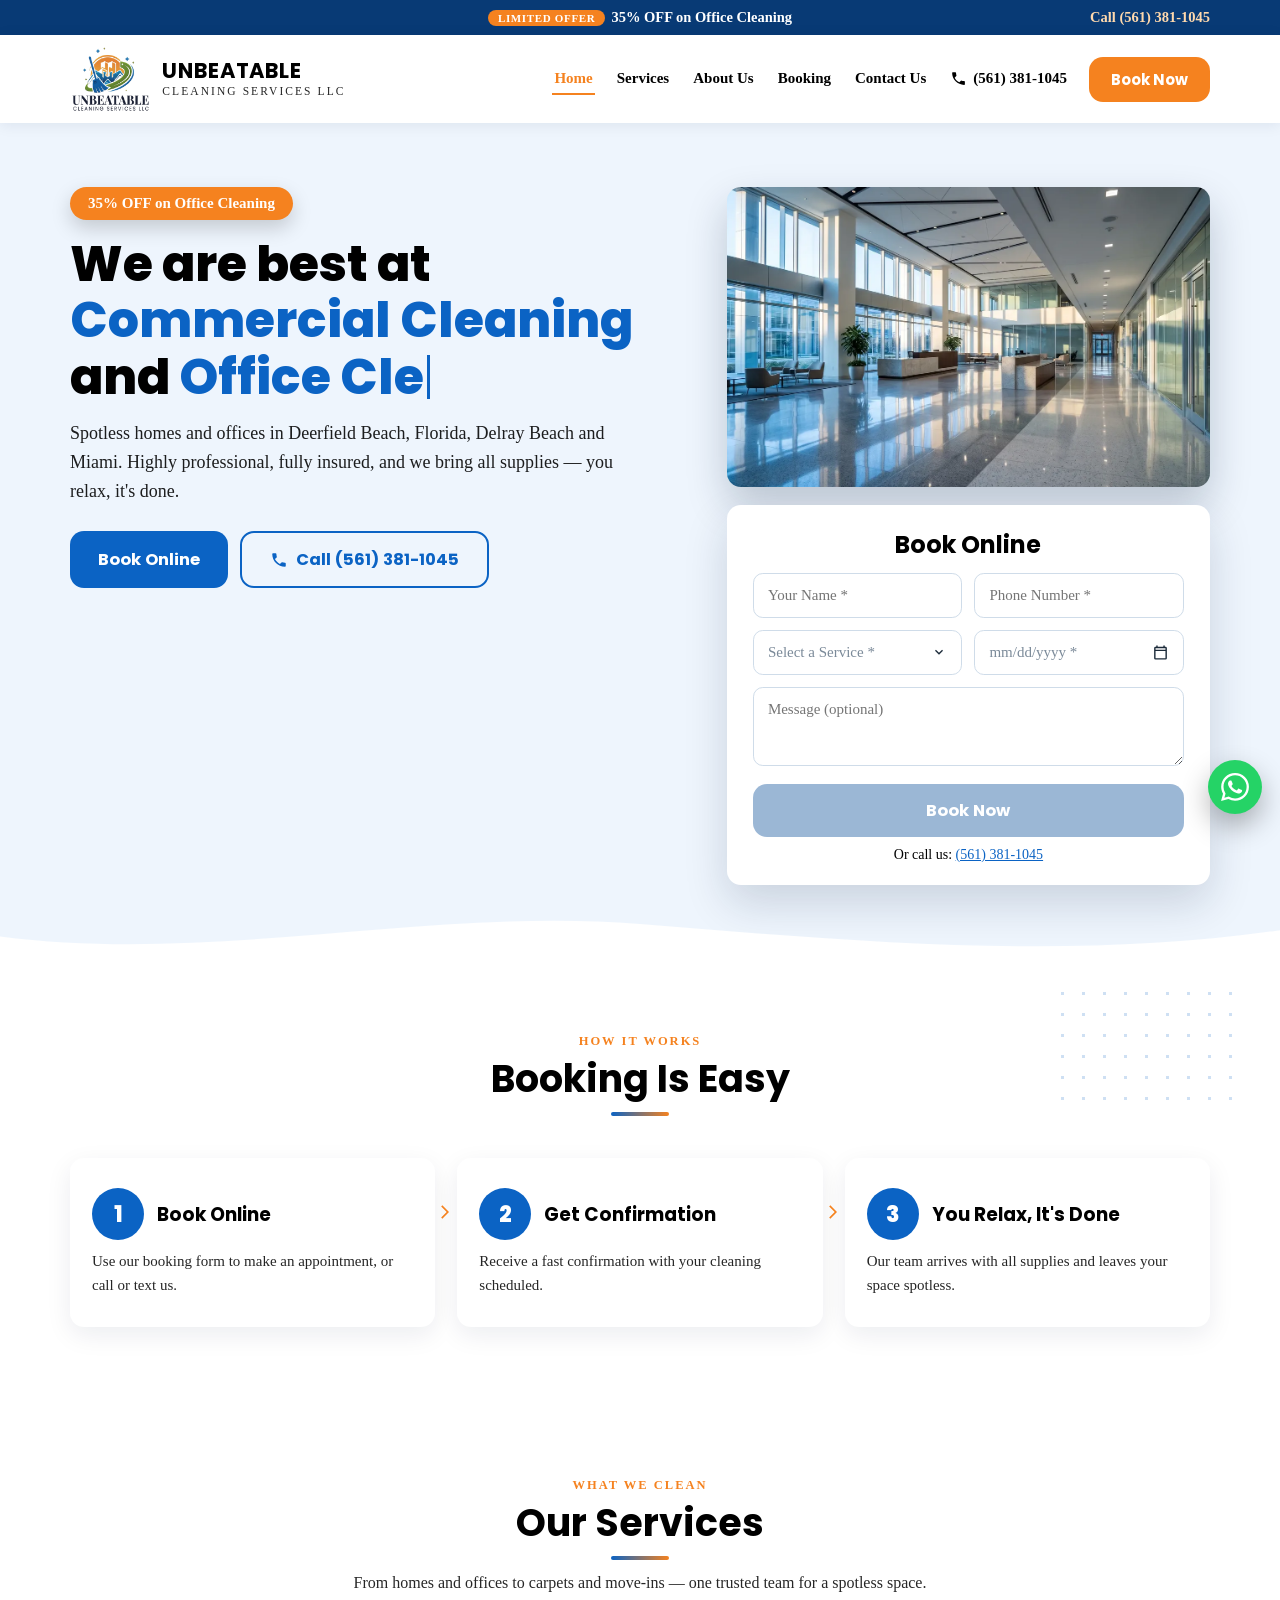
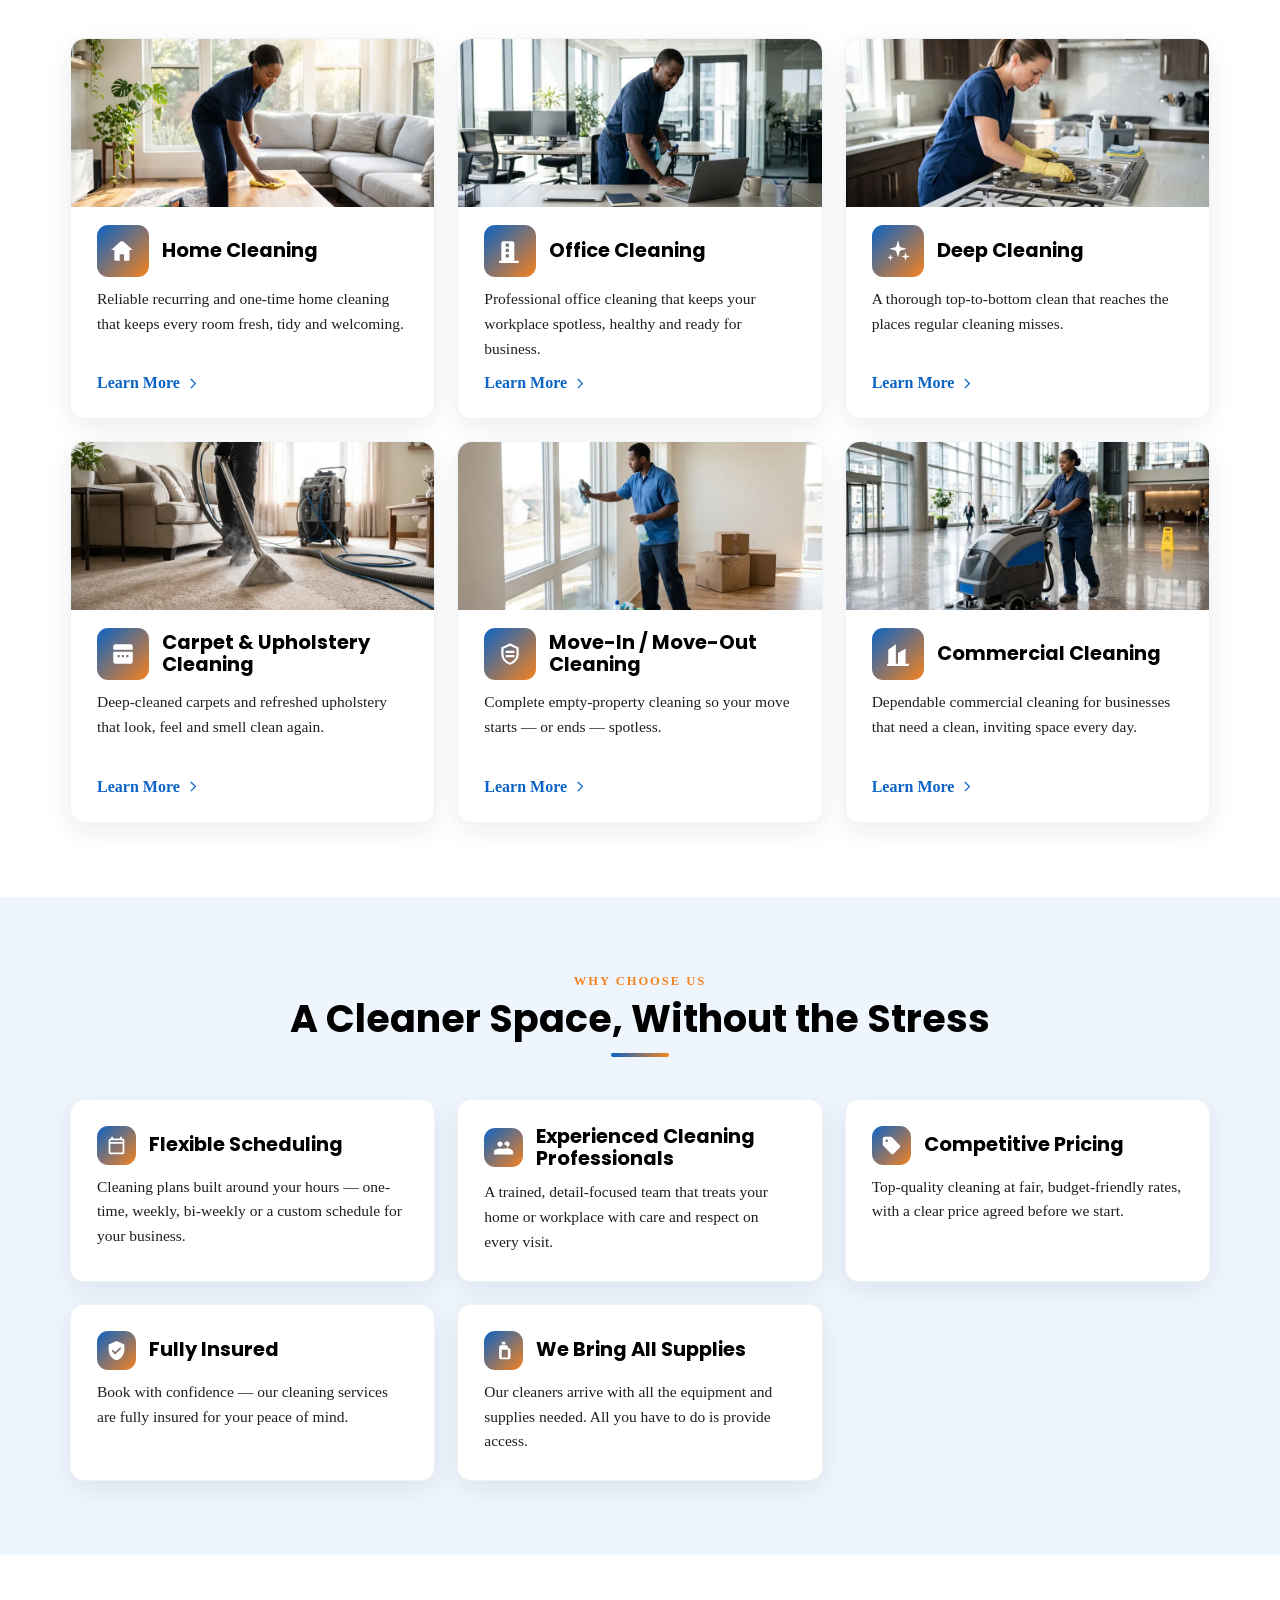
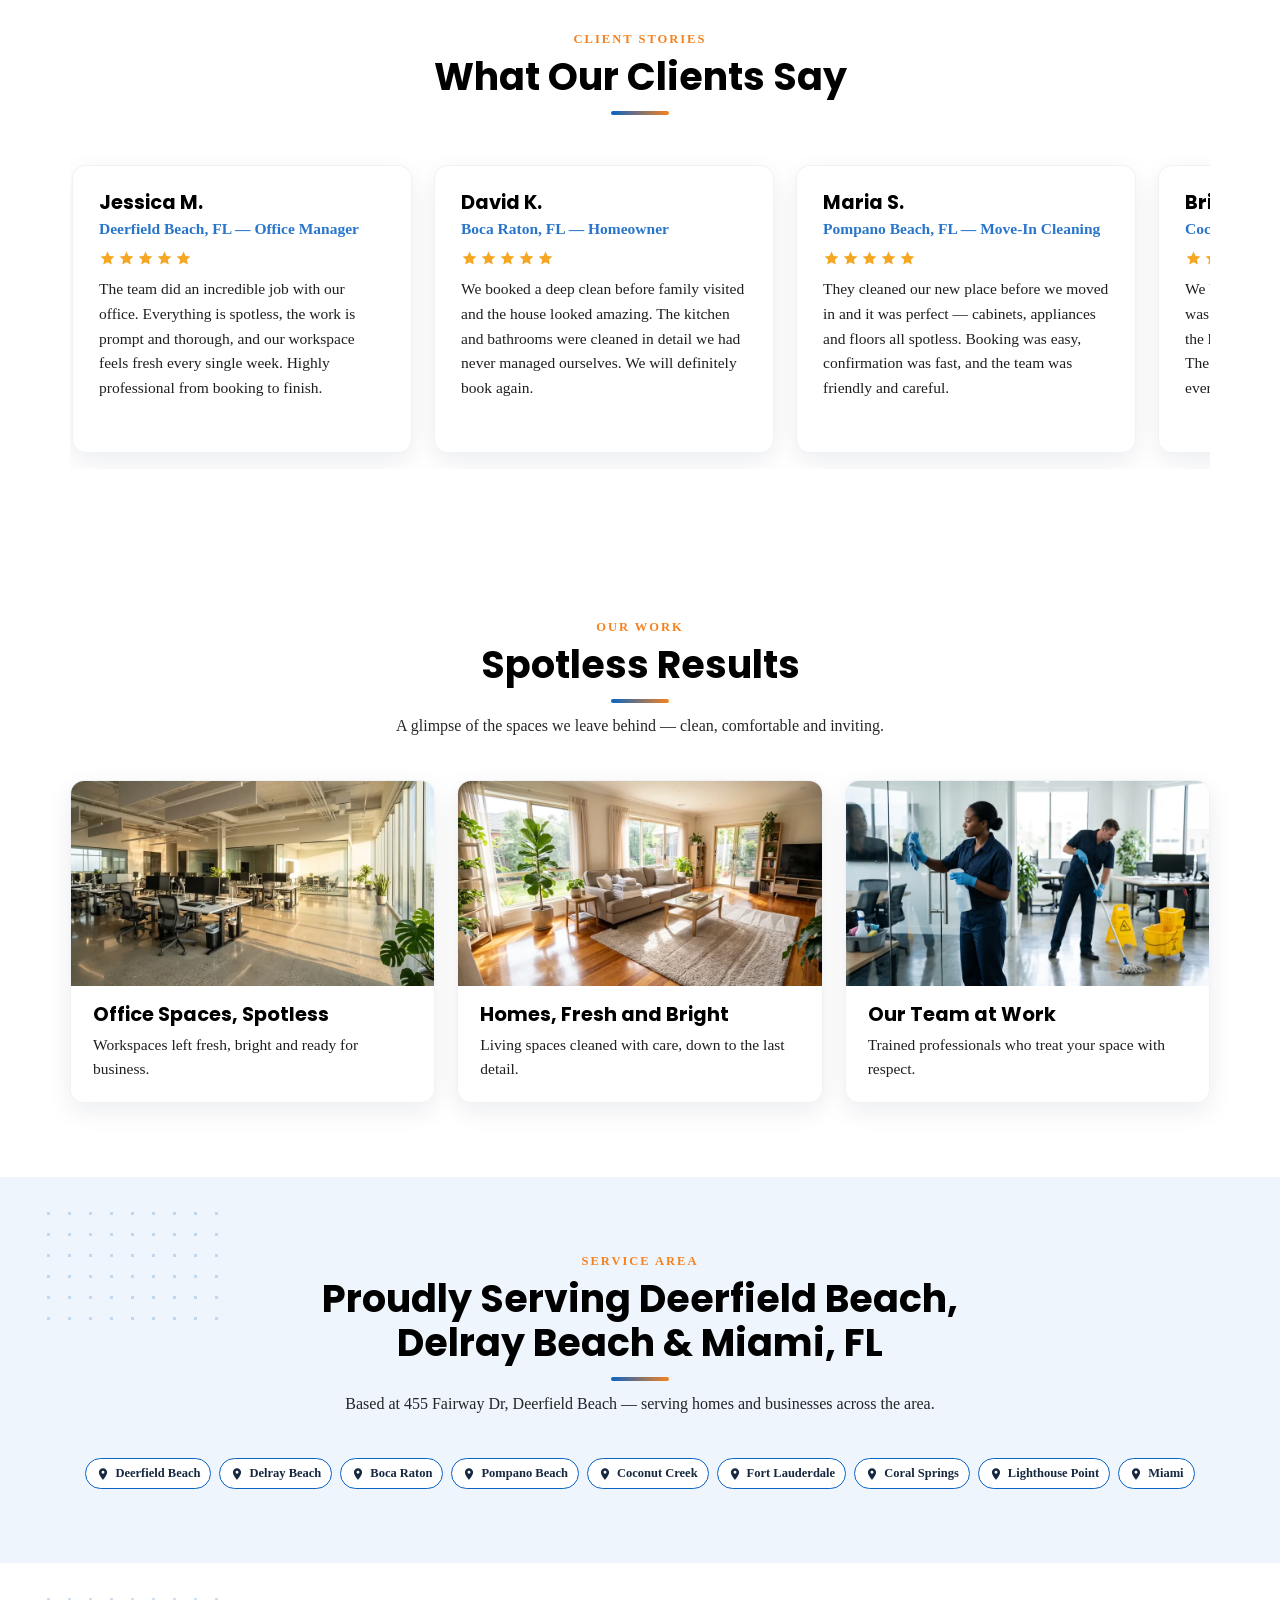
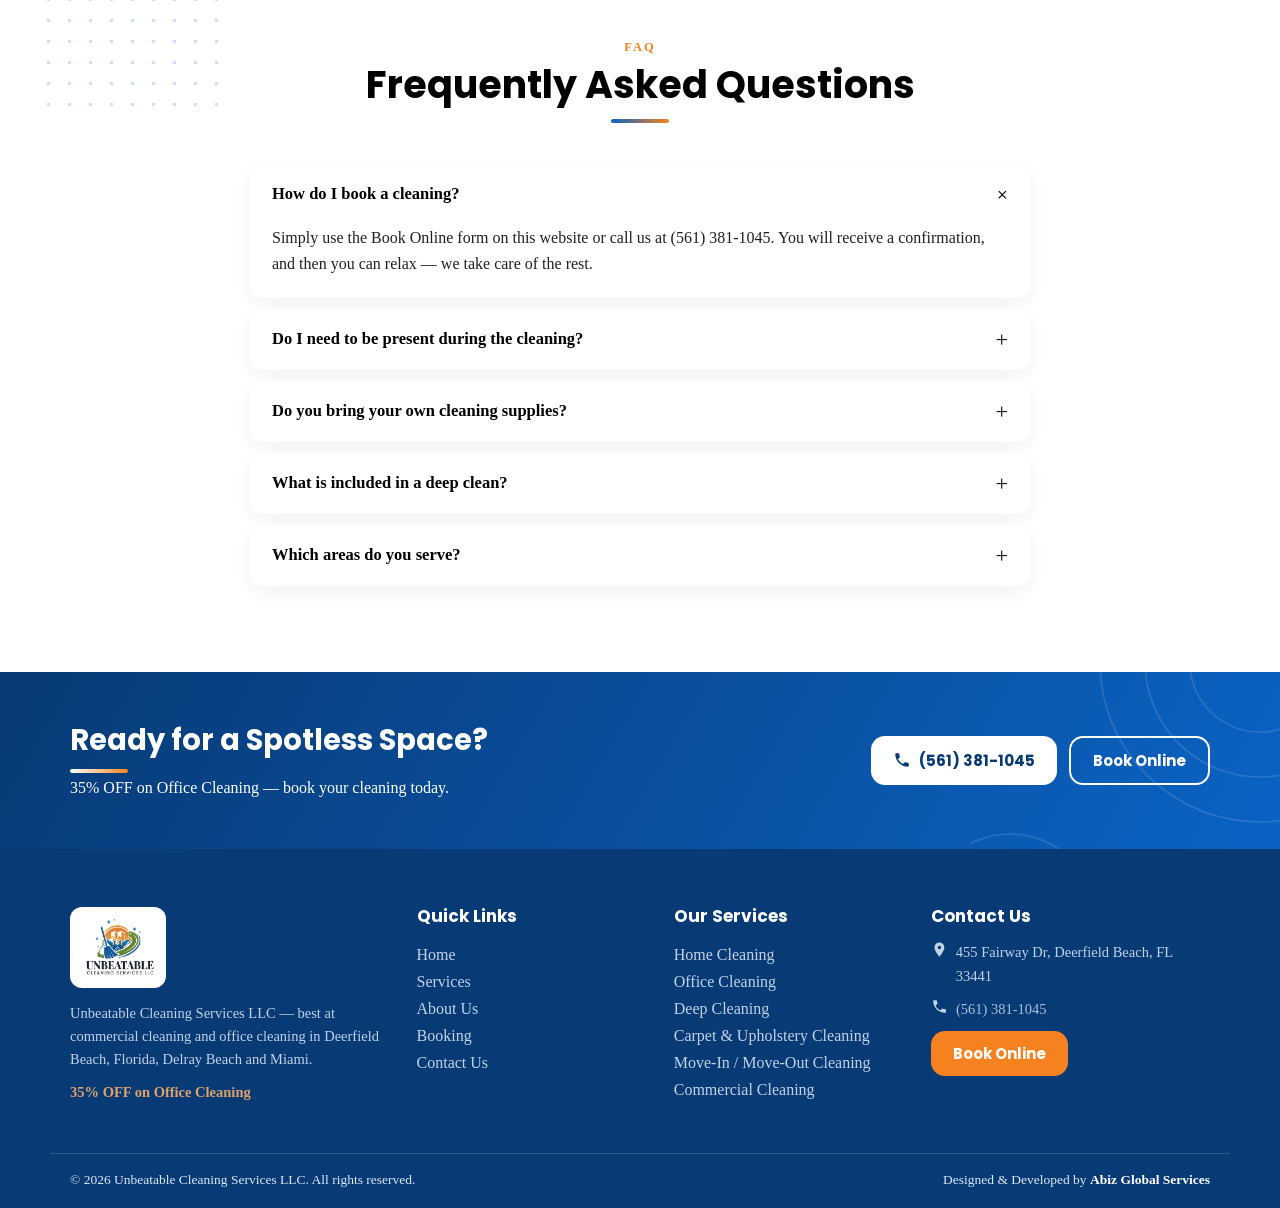
<file: index.html>
<!doctype html>
<html lang="en">
  <head>
    <meta charset="UTF-8" />
    <meta name="viewport" content="width=device-width, initial-scale=1.0" />
    <meta http-equiv="Cache-Control" content="no-cache, no-store, must-revalidate" />
    <meta http-equiv="Pragma" content="no-cache" />
    <meta http-equiv="Expires" content="0" />
    <meta name="build-id" content="1795684918001" />
    <link rel="icon" type="image/png" href="data:," id="favicon-link" />
    <title>Unbeatable Cleaning Services LLC — Commercial & Office Cleaning in Deerfield Beach, FL</title>
    <meta name="description" content="Unbeatable Cleaning Services LLC — best at commercial cleaning and office cleaning in Deerfield Beach, Florida, Delray Beach and Miami. Home, office, deep, carpet & upholstery and move-in/move-out cleaning. Call (561) 381-1045. 35% OFF on Office Cleaning." />
    <!-- Single Page Apps for GitHub Pages (spa-github-pages): restores the clean
         path from the ?/path query string that 404.html redirected with. -->
    <script type="text/javascript">
      (function(l) {
        if (l.search[1] === '/' ) {
          var decoded = l.search.slice(1).split('&').map(function(s) {
            return s.replace(/~and~/g, '&')
          }).join('?');
          window.history.replaceState(null, null,
              l.pathname.slice(0, -1) + decoded + l.hash
          );
        }
      }(window.location))
    </script>
    <!-- Cache buster: if THIS document came out of a stale cache, its build-id
         differs from the currently served build — reload once to the current
         build. The served id is read from the tiny version.txt (a few bytes);
         if that is missing or unreadable it falls back to fetching the index
         as before. Runs after the restore script above so window.location
         already holds the clean path on deep links. -->
    <script type="text/javascript">
      (function () {
        try {
          var l = window.location;
          if (l.protocol === 'file:') return;
          // Strip the throwaway reload marker so the address bar stays clean.
          if (l.search.indexOf('_r=') !== -1) {
            var u = new URL(l.href);
            u.searchParams.delete('_r');
            window.history.replaceState(null, null, u.pathname + u.search + u.hash);
          }
          var meta = document.querySelector('meta[name="build-id"]');
          var own = meta && meta.getAttribute('content');
          if (!own || own.indexOf('__BUILD') === 0) return; // unstamped dev build
          // Fetch from the site's base directory (a deep path would only
          // return the 404 redirect page to fetch()).
          var dir = l.pathname.slice(0, l.pathname.lastIndexOf('/') + 1);
          var KEY = 'ub-cb-attempt';
          function decide(served) {
            if (!served) return;
            var tried = null;
            try { tried = window.sessionStorage.getItem(KEY) } catch (e) {}
            if (served === own) {
              try { window.sessionStorage.removeItem(KEY) } catch (e) {}
              return;
            }
            if (tried === served) return; // already reloaded once for this build
            try { window.sessionStorage.setItem(KEY, served) } catch (e) {}
            window.location.replace(l.pathname + '?_r=' + Date.now() + l.hash);
          }
          function checkIndex() {
            fetch(dir + '?_cb=' + Date.now(), { cache: 'no-store' })
              .then(function (r) { return r.text() })
              .then(function (html) {
                var m = html.match(/name="build-id" content="([^"]+)"/);
                if (m) decide(m[1]);
              })
              .catch(function () {});
          }
          fetch(dir + 'version.txt?_cb=' + Date.now(), { cache: 'no-store' })
            .then(function (r) { if (!r.ok) throw new Error('version.txt unavailable'); return r.text() })
            .then(function (txt) {
              var served = (txt || '').trim();
              if (/^\d+$/.test(served)) decide(served); else checkIndex();
            })
            .catch(function () { checkIndex(); });
        } catch (e) {}
      }());
    </script>
    <link rel="preconnect" href="https://fonts.googleapis.com" />
    <link rel="preconnect" href="https://fonts.gstatic.com" crossorigin />
    <link href="https://fonts.googleapis.com/css2?family=Inter:wght@400;500;600;700&family=Poppins:wght@500;600;700;800&family=Montserrat:wght@500;600;700;800&family=Nunito:wght@400;600;700;800&family=Playfair+Display:wght@600;700&display=swap" rel="stylesheet" />
    <script type="module" crossorigin src="./assets/index-Dl64lZMr.js"></script>
    <link rel="stylesheet" crossorigin href="./assets/index-Dozl_nBR.css">
  </head>
  <body>
    <div id="root"></div>
  </body>
</html>
</file>
<file: assets/index-Dozl_nBR.css>
*{box-sizing:border-box;margin:0;padding:0}html{scroll-behavior:smooth}body{font-family:var(--body);color:var(--text);background:var(--bg);overflow-x:hidden}.site{min-height:100vh;display:flex;flex-direction:column}main{flex:1}h1,h2,h3,h4{font-family:var(--head);line-height:1.15}a{color:var(--primary)}img{max-width:100%}.wrap{max-width:1180px;margin:0 auto;padding:0 20px}.narrow{max-width:820px}.rv{opacity:0;transform:translateY(28px);transition:opacity .75s ease-out,transform .75s ease-out}.rv-l{opacity:0;transform:translate(-30px);transition:opacity .75s ease-out,transform .75s ease-out}.rv-r{opacity:0;transform:translate(30px);transition:opacity .75s ease-out,transform .75s ease-out}.rv-z{opacity:0;transform:scale(.94);transition:opacity .75s ease-out,transform .75s ease-out}.rv.in,.rv-l.in,.rv-r.in,.rv-z.in{opacity:1;transform:none}.steps>.rv:nth-child(2),.grid3>.rv:nth-child(2),.grid2>.rv:nth-child(2){transition-delay:.08s}.steps>.rv:nth-child(3),.grid3>.rv:nth-child(3),.grid2>.rv:nth-child(3){transition-delay:.16s}.grid3>.rv:nth-child(4),.grid2>.rv:nth-child(4){transition-delay:.24s}.grid3>.rv:nth-child(5){transition-delay:.32s}.grid3>.rv:nth-child(6){transition-delay:.4s}@keyframes pageIn{0%{opacity:0;transform:translateY(14px)}to{opacity:1;transform:translateY(0)}}.page-anim{animation:pageIn .55s ease both}@media (prefers-reduced-motion: reduce){html{scroll-behavior:auto}.to-top,.nav,.nav-scrim{transition:none!important}.hero-badge,.float-wa{animation:none!important}}.offer-bar{background:var(--dark);color:#fff;padding:9px 0;font-size:14.5px;font-weight:600}.offer-bar-in{display:grid;grid-template-columns:1fr auto 1fr;align-items:center;gap:16px}.offer-main{grid-column:2;justify-self:center;display:inline-flex;align-items:center;white-space:nowrap}.offer-phone{grid-column:3;justify-self:end}.offer-bar a{color:#ffd9ad;text-decoration:none;white-space:nowrap}.offer-badge{background:var(--accent);color:#fff;border-radius:20px;padding:2px 10px;font-size:11px;letter-spacing:.06em;margin-right:6px;white-space:nowrap}@media (max-width: 640px){.offer-bar{padding:8px 0;font-size:13.5px}.offer-bar-in{display:flex;flex-direction:column;justify-content:center;gap:8px}.offer-main{grid-column:auto;justify-self:auto;justify-content:center}.offer-phone{grid-column:auto;justify-self:auto;font-size:14px}.offer-badge{font-size:10px;padding:2px 8px;margin-right:5px;display:inline-flex;align-items:center;line-height:1.15}.offer-text{line-height:1.15}}.header{position:sticky;top:0;z-index:60;background:#fff;box-shadow:0 2px 14px #0a1e3c14}.dark-site .header{background:#0c1220}.hd-navy,.hd-darkblue,.hd-royal,.hd-dark{background:var(--dark);color:#fff}.hd-emerald{background:var(--primary);color:#fff}.hd-glass{background:#ffffffe6;-webkit-backdrop-filter:blur(10px);backdrop-filter:blur(10px)}.hd-minimal{box-shadow:none;border-bottom:1px solid #e6eef5}.hd-in{display:flex;align-items:center;justify-content:space-between;gap:14px;padding-top:10px;padding-bottom:10px}.brand{display:flex;align-items:center;gap:11px;text-decoration:none;color:inherit}.brand img{height:68px;width:auto;display:block}.logo-badge{background:#fff;border-radius:12px;padding:4px 8px;display:inline-flex}.brand-txt{display:flex;flex-direction:column;line-height:1.05}.brand-txt strong{font-family:var(--head);font-size:21px;letter-spacing:.04em}.brand-txt small{font-size:11.5px;letter-spacing:.18em;opacity:.85;margin-top:3px;white-space:nowrap}.nav{display:flex;align-items:center;gap:20px}.nav a{text-decoration:none;color:inherit;font-weight:600;font-size:15px;padding:6px 2px;border-bottom:2.5px solid transparent}.nav a.act{border-color:var(--accent);color:var(--accent)}.hd-navy .nav a.act,.hd-dark .nav a.act,.hd-royal .nav a.act,.hd-darkblue .nav a.act,.hd-emerald .nav a.act{color:#ffd9ad}.hd-phone{display:inline-flex;align-items:center;gap:6px}.drawer-head,.nav-scrim{display:none}.burger{display:none;background:none;border:0;cursor:pointer;flex-direction:column;gap:5px;padding:8px}.burger span{width:26px;height:3px;background:currentColor;border-radius:2px;display:block}.btn{border:0;cursor:pointer;font-family:var(--head);font-weight:700;font-size:15px;border-radius:var(--radius);padding:11px 22px;display:inline-flex;align-items:center;gap:8px;text-decoration:none;transition:transform .18s ease,box-shadow .18s ease,opacity .18s}.btn:hover{transform:translateY(-2px);box-shadow:0 10px 22px #0a1e3c2e}.btn.primary{background:var(--primary);color:#fff}.btn.accent{background:var(--accent);color:#fff}.btn.ghost{background:transparent;color:var(--primary);border:2px solid var(--primary)}.btn.white{background:#fff;color:var(--dark)}.btn.outline-w{background:transparent;color:#fff;border:2px solid #fff}.btn.big{padding:14px 28px;font-size:16.5px;width:auto}.hero{position:relative;padding:64px 0 72px;background:var(--soft);overflow:hidden}.hero h1{font-size:clamp(32px,4.6vw,54px);font-weight:800;margin:16px 0 14px}.hero h1 em{font-style:normal;color:var(--primary)}.hero-sub{font-size:18px;line-height:1.6;opacity:.88;max-width:560px}.hero-sub-m,.hero-m-photo{display:none}.hero-badge{display:inline-block;background:var(--accent);color:#fff;font-weight:800;padding:8px 18px;border-radius:30px;font-size:15px;box-shadow:0 8px 20px #0000002e;animation:pulse 2.6s infinite}@keyframes pulse{0%,to{transform:scale(1)}50%{transform:scale(1.045)}}.hero-btns{display:flex;gap:12px;flex-wrap:wrap;margin-top:26px}.hero-split{display:grid;grid-template-columns:1.05fr .95fr;gap:42px;align-items:center}.hb-split-form .hero-split{align-items:start}.hero-wave{position:absolute;left:0;right:0;bottom:-1px;width:100%;height:54px;display:block;pointer-events:none}.hero-split.rev{grid-template-columns:.9fr 1.1fr}.hero-photo{height:300px;border-radius:var(--radius);background-size:cover;background-position:center;background-color:var(--dark);box-shadow:0 18px 40px #0a1e3c38;margin-bottom:18px}.hb-split-form .hero-photo{background-color:#cfdfec}.hero-form,.form-side{background:#fff;border-radius:var(--radius);box-shadow:0 18px 44px #0a1e3c29;padding:6px}.dark-site .hero-form,.dark-site .form-side{background:#182238}.hero-side-img{width:100%;height:240px;object-fit:cover;border-radius:var(--radius);margin-top:26px;box-shadow:0 16px 36px #0a1e3c33}.hb-full{background-size:cover;background-position:center;background-color:var(--dark);padding:90px 0 0;color:#fff}.hb-full .hero-sub{margin:0 auto}.hb-full .hero-shade{position:absolute;top:0;right:0;bottom:0;left:0;background:linear-gradient(180deg,#062818b8,#0628188c)}.hb-full .wrap{position:relative}.hero-center{text-align:center}.hero-center .hero-sub{margin-left:auto;margin-right:auto}.hero-center .hero-btns{justify-content:center}.booking-bar{margin:46px auto -6px;background:#fff;border-radius:var(--radius);box-shadow:0 22px 50px #00000047;padding:8px 18px 14px;max-width:980px}.booking-bar .book-form h3,.booking-bar .f-note{display:none}.hb-center{background:linear-gradient(180deg,var(--soft),var(--bg))}.hero-img img{width:100%;max-width:880px;height:340px;object-fit:cover;border-radius:var(--radius);margin:34px auto 0;display:block;box-shadow:0 20px 44px #0a1e3c2e}.center-form{max-width:860px;margin:26px auto 0;background:#fff;border-radius:var(--radius);box-shadow:0 16px 40px #0a1e3c21;padding:8px 18px 14px;text-align:left}.center-form .book-form h3,.center-form .f-note{display:none}.hb-glass{background:linear-gradient(130deg,var(--primary),var(--accent) 130%);color:#fff}.hb-glass h1 em{color:#eaf7ff;text-decoration:underline;text-underline-offset:5px}.glass-card{background:#ffffff29;border:1px solid rgba(255,255,255,.45);-webkit-backdrop-filter:blur(12px);backdrop-filter:blur(12px);border-radius:var(--radius);padding:8px;box-shadow:0 24px 50px #0a28504d}.glass-card .book-form{color:var(--text)}.hb-dark-glass,.hero.hb-dark-glass{background:linear-gradient(140deg,#0c1220,#16233f);color:#e8edf5}.hb-sidebar-form{background:linear-gradient(120deg,var(--dark),var(--primary));color:#fff}.hb-sidebar-form h1 em{color:#bcd8ff}.hb-bold-split{background:linear-gradient(115deg,var(--soft) 55%,var(--primary) 55.2%)}.hb-royal-split{background:linear-gradient(180deg,var(--soft),#fff)}.hb-rounded-float .hero-photo{border-radius:44px}.hb-left{background:var(--soft)}.book-form{padding:20px 20px 16px}.book-form h3{font-size:24px;margin-bottom:14px;text-align:center}.fgrid{display:grid;grid-template-columns:1fr 1fr;gap:12px}.book-form input,.book-form select,.book-form textarea{width:100%;padding:13px 14px;border:1.6px solid #cfdce9;border-radius:calc(var(--radius) * .7);font:inherit;font-size:15px;background:#fff;color:#1c2b3a}.book-form textarea{margin-top:12px;resize:vertical}.card:hover{transition-delay:0s}.f-err{color:#c22f2f;font-size:13.5px;font-weight:600;margin-top:9px}.dd{position:relative}.dd-btn{width:100%;padding:13px 14px;border:1.6px solid #cfdce9;border-radius:calc(var(--radius) * .7);font:inherit;font-size:15px;background:#fff;color:#1c2b3a;display:flex;align-items:center;justify-content:space-between;gap:8px;cursor:pointer;text-align:left}.dd-btn .dd-ph{color:#7b8a99}.dd.open .dd-btn{border-color:var(--primary)}.dd.invalid .dd-btn{border-color:#c22f2f}.dd-chev{flex:none;transition:transform .3s ease}.dd.open .dd-chev{transform:rotate(180deg)}.dd-list{position:absolute;top:calc(100% + 6px);left:0;right:0;z-index:40;background:#fff;border:1.6px solid #cfdce9;border-radius:calc(var(--radius) * .7);box-shadow:0 18px 36px #0a1e3c2e;padding:6px;max-height:0;opacity:0;transform:translateY(-6px);overflow:hidden auto;pointer-events:none;transition:max-height .32s ease,opacity .25s ease,transform .32s ease}.dd.open .dd-list{max-height:264px;opacity:1;transform:none;pointer-events:auto}.dd-opt{display:block;width:100%;background:none;border:0;font:inherit;font-size:15px;text-align:left;padding:10px 12px;border-radius:calc(var(--radius) * .5);cursor:pointer;color:#1c2b3a}.dd-opt:hover{background:var(--soft)}.dd-opt.sel{background:var(--soft);font-weight:700;color:var(--primary)}.cal-pop{position:absolute;top:calc(100% + 6px);left:0;z-index:40;width:264px;max-width:86vw;background:#fff;border:1.6px solid #cfdce9;border-radius:calc(var(--radius) * .7);box-shadow:0 18px 36px #0a1e3c2e;padding:12px;opacity:0;transform:translateY(-6px) scale(.98);transform-origin:top left;pointer-events:none;transition:opacity .25s ease,transform .3s ease}.dd.open .cal-pop{opacity:1;transform:none;pointer-events:auto}.cal-head{display:flex;align-items:center;justify-content:space-between;margin-bottom:8px}.cal-head strong{font-family:var(--head);font-size:15px}.cal-nav{background:var(--soft);border:0;width:30px;height:30px;border-radius:50%;font-size:19px;line-height:1;cursor:pointer;color:var(--primary);display:inline-flex;align-items:center;justify-content:center}.cal-nav:hover{background:var(--primary);color:#fff}.cal-grid{display:grid;grid-template-columns:repeat(7,1fr);gap:2px}.cal-wd span{text-align:center;font-size:11.5px;font-weight:700;color:#7b8a99;padding:3px 0}.cal-day{background:none;border:0;font:inherit;font-size:13.5px;padding:7px 0;border-radius:50%;cursor:pointer;color:#1c2b3a}.cal-day:hover{background:var(--soft)}.cal-day.today{box-shadow:inset 0 0 0 1.6px var(--primary)}.cal-day.sel{background:var(--primary);color:#fff;font-weight:700}.cal-empty{display:block}.book-form .btn.big{width:100%;justify-content:center;margin-top:14px}.book-form .btn.big:disabled{opacity:.45;filter:grayscale(.3);cursor:not-allowed;box-shadow:none}.book-form .btn.big:disabled:hover{transform:none;box-shadow:none}.f-note{text-align:center;margin-top:10px;font-size:14px}.form-ok{padding:30px 22px;text-align:center}.ok-ic{display:inline-flex;background:#1d9e57;border-radius:50%;padding:12px;margin-bottom:12px}.form-ok h3{margin-bottom:8px}.form-ok p{line-height:1.55;margin-bottom:14px}.form-card{padding:6px}.sec{padding:74px 0}.sec.alt{background:var(--soft)}.dark-site .sec.alt{background:#141f36}.sec-head{text-align:center;max-width:720px;margin:0 auto 42px}.sec-head h2{font-size:clamp(27px,3.4vw,38px);margin:8px 0 10px}.sec-head p{opacity:.85;line-height:1.6}.kicker{text-transform:uppercase;letter-spacing:.16em;font-size:12.5px;font-weight:800;color:var(--accent)}.grid3{display:grid;grid-template-columns:repeat(3,1fr);gap:22px}.grid2{display:grid;grid-template-columns:repeat(2,1fr);gap:22px}.card{background:#fff;border-radius:var(--radius);padding:26px;box-shadow:0 8px 26px #0a1e3c14;border:1px solid rgba(15,50,90,.06);transition:transform .2s ease,box-shadow .2s ease}.dark-site .card{background:#182238;border-color:#ffffff12}.card:hover{transform:translateY(-5px);box-shadow:0 18px 36px #0a1e3c26}.card h3{font-size:19.5px;margin-bottom:9px}.card p{line-height:1.6;opacity:.88;font-size:15.5px}.card-ic{display:inline-flex;background:linear-gradient(135deg,var(--primary),var(--accent));border-radius:calc(var(--radius) * .8);padding:13px;margin-bottom:15px;color:#fff}.card-ic.sm{padding:9px;margin:0}.card-ic.lg{padding:16px}.row-head{display:flex;align-items:center;gap:13px;margin-bottom:10px}.row-head h3{margin:0}.svc-grid{grid-auto-rows:1fr}.svc{display:flex;flex-direction:column}.svc .row-head .card-ic{margin-bottom:0;flex:none}.svc p{flex:1}.svc a{display:inline-flex;align-items:center;gap:5px;margin-top:13px;font-weight:700;text-decoration:none}.steps{display:grid;grid-template-columns:repeat(3,1fr);gap:22px}.step{position:relative;text-align:left;display:flex;flex-direction:column;background:#fff;border-radius:var(--radius);padding:30px 22px;box-shadow:0 8px 26px #0a1e3c14}.step-head{margin-bottom:10px}.step-head .step-n{margin:0;flex:none}.step .row-head h3{margin:0}.dark-site .step{background:#182238}.step-n{display:inline-flex;align-items:center;justify-content:center;width:52px;height:52px;border-radius:50%;background:var(--primary);color:#fff;font-family:var(--head);font-weight:800;font-size:22px;margin-bottom:13px}.step-n.sm{width:40px;height:40px;font-size:18px;margin:0;flex:none}.step h3{margin-bottom:7px}.step p{opacity:.85;line-height:1.55;font-size:15px}.step-arrow{position:absolute;right:-19px;top:44px;color:var(--accent);z-index:2}.rv-wrap{overflow:hidden}.rv-track{display:flex;gap:22px;overflow-x:auto;scrollbar-width:none;-ms-overflow-style:none;padding:8px 2px 16px;cursor:grab}.rv-track::-webkit-scrollbar{display:none}.rv-track:active{cursor:grabbing}.rv-card{flex:0 0 340px;max-width:340px;display:flex;flex-direction:column}@media (max-width: 640px){.rv-card{flex-basis:82vw}}.review .rv-name{margin-bottom:3px}.rv-meta{font-size:13.5px;font-weight:600;color:var(--primary);margin-bottom:8px}.stars{display:inline-flex;gap:2px;margin-bottom:10px}.rv-text{font-size:15px}.chips{display:flex;flex-wrap:wrap;gap:11px;justify-content:center}.chips.left{justify-content:flex-start;margin-top:12px}.chip{display:inline-flex;align-items:center;gap:6px;background:#fff;border:1.6px solid var(--primary);color:var(--text);padding:9px 17px;border-radius:30px;font-weight:600;font-size:14.5px}.dark-site .chip{background:#182238}.faq{background:#fff;border-radius:var(--radius);margin-bottom:12px;box-shadow:0 6px 18px #0a1e3c0f;overflow:hidden;cursor:pointer}.dark-site .faq{background:#182238}.faq button{width:100%;background:none;border:0;font:inherit;font-weight:700;font-size:16.5px;text-align:left;padding:19px 22px;cursor:pointer;display:flex;justify-content:space-between;gap:12px;color:inherit}.faq-a{display:grid;grid-template-rows:0fr;transition:grid-template-rows .35s ease}.faq.open .faq-a{grid-template-rows:1fr}.faq-a-in{overflow:hidden;min-height:0}.faq-a p{padding:0 22px 20px;line-height:1.65;opacity:.88}.faq-ic{flex:none;font-size:22px;font-weight:400;line-height:1;transition:transform .35s ease}.faq.open .faq-ic{transform:rotate(45deg)}.cta-band{background:linear-gradient(120deg,var(--dark),var(--primary));color:#fff;padding:52px 0;position:relative;overflow:hidden}.cta-deco{position:absolute;right:-30px;top:-60px;opacity:.13;pointer-events:none}.cta-in,.deco-dots,.deco-dots-l{position:relative}.deco-dots:before,.deco-dots-l:before{content:"";position:absolute;top:26px;width:190px;height:120px;background-image:radial-gradient(rgba(11,99,196,.2) 1.7px,transparent 1.8px);background-size:21px 21px;pointer-events:none}.deco-dots:before{right:3%}.deco-dots-l:before{left:3%}@media (max-width: 640px){.deco-dots:before,.deco-dots-l:before{width:110px;height:76px;top:14px}}.cta-in{display:flex;align-items:center;justify-content:space-between;gap:24px;flex-wrap:wrap}.cta-in h2{font-size:29px;margin-bottom:6px}.cta-btns{display:flex;gap:12px;flex-wrap:wrap}.page-hero{background:linear-gradient(120deg,var(--dark),var(--primary));color:#fff;padding:62px 0;text-align:center}.page-hero h1{font-size:clamp(30px,4vw,44px);margin-bottom:10px}.page-hero p{opacity:.9;font-size:17px}.split2{display:grid;grid-template-columns:1fr 1fr;gap:44px;align-items:center}.split2.flip>:first-child{order:2}.mission{font-size:25px;line-height:1.45;margin:10px 0 18px;color:var(--primary)}.about-kicker{display:block;text-align:center}.about-book-btn{display:flex;width:fit-content;margin-left:auto;margin-right:auto}.split2 p{line-height:1.7;margin-bottom:15px;opacity:.9}.about-img{width:100%;height:380px;object-fit:cover;border-radius:var(--radius);box-shadow:0 18px 40px #0a1e3c2e;background:var(--dark)}.offer-strip{display:flex;align-items:center;gap:16px;flex-wrap:wrap;background:var(--accent);color:#fff;border-radius:var(--radius);padding:18px 24px;margin:38px auto -8px;box-shadow:0 14px 30px #00000029}.offer-strip strong{font-family:var(--head);font-size:20px}.offer-strip .btn{background:#fff;color:var(--dark);margin-left:auto}.svc-detail h2{font-size:29px;margin:12px 0 10px}.svc-detail .row-head h2{margin:0}.svc-detail .row-head .card-ic{margin-bottom:0;flex:none}.svc-head{margin-bottom:14px}.incl ul{list-style:none}.incl li{display:flex;gap:9px;align-items:flex-start;padding:8px 0;border-bottom:1px dashed rgba(120,150,180,.35);line-height:1.5}.incl li:last-child{border:0}.incl li svg{flex:none;margin-top:3px;fill:var(--primary)}.hiw-head{margin-bottom:24px}.mini-step{display:flex;gap:15px;margin-bottom:20px;align-items:flex-start}.mini-step h3{margin-bottom:4px}.mini-step p{opacity:.85;line-height:1.55;margin:0}.call-card{margin-top:10px}.big-phone{display:inline-flex;align-items:center;gap:9px;font-family:var(--head);font-size:25px;font-weight:800;text-decoration:none;margin:8px 0}.muted{opacity:.7}.contact-card{text-decoration:none;color:inherit;display:block}.grid3.contact-cards{grid-template-columns:1fr 1fr;gap:44px}.contact-card p{font-size:17px;font-weight:600;opacity:1}.cc-note{font-size:13px;opacity:.65}.contact-lower{margin-top:30px;align-items:start}.map-block{background:linear-gradient(150deg,var(--soft),#dbe9f7);border-radius:var(--radius);padding:34px;text-align:left;min-height:300px}.dark-site .map-block{background:linear-gradient(150deg,#182238,#101827)}.map-block h3{margin:12px 0 6px}.map-block .row-head{margin-bottom:12px}.map-block .row-head .card-ic{margin-bottom:0;flex:none}.map-block .row-head h3{margin:0}.map-block p{line-height:1.6}.footer{background:var(--dark);color:#dce8f7;padding:58px 0 0;margin-top:auto}.ft-light{background:var(--soft);color:var(--text)}.ft-black{background:#070b14}.ft-gradient{background:linear-gradient(120deg,var(--dark),var(--primary))}.ft-grid{display:grid;grid-template-columns:1.4fr 1fr 1fr 1.25fr;gap:34px}.ft-col h4{color:#fff;margin-bottom:15px;font-size:17px}.ft-light .ft-col h4{color:var(--dark)}.ft-col a{display:block;color:inherit;text-decoration:none;padding:4.5px 0;opacity:.88}.ft-col a:hover{opacity:1;text-decoration:underline}.ft-col p{line-height:1.6;font-size:14.5px;opacity:.88;margin-bottom:10px}.ft-logo{margin-bottom:14px}.ft-logo img{height:73px;width:auto;display:block}.ft-offer{font-weight:800;color:#ffb066}.ft-line{display:flex;gap:8px;align-items:flex-start}.ft-line a{display:inline;padding:0}.ft-bottom{display:flex;justify-content:space-between;gap:14px;flex-wrap:wrap;border-top:1px solid rgba(255,255,255,.16);padding-top:18px;padding-bottom:20px;margin-top:38px;font-size:13.5px}.ft-light .ft-bottom{border-color:#14325a26}.ft-bottom a{color:#ffb066;font-weight:700}.ft-bottom .credit-link{color:#fff;text-decoration:none;font-weight:700}.ft-bottom .credit-link:hover,.ft-bottom .credit-link:focus,.ft-bottom .credit-link:active,.ft-bottom .credit-link:visited{color:#fff;text-decoration:none}.float-wa{position:fixed;right:18px;bottom:86px;z-index:70;background:#25d366;border-radius:50%;width:54px;height:54px;padding:0;display:inline-flex;align-items:center;justify-content:center;box-shadow:0 12px 28px #0000004d;animation:pulse 2.6s infinite}.to-top{position:fixed;right:18px;bottom:24px;z-index:65;width:52px;height:52px;border-radius:50%;border:1px solid #dbe4ee;background:#fff;color:var(--text);display:flex;align-items:center;justify-content:center;cursor:pointer;touch-action:manipulation;box-shadow:0 8px 22px #0a1e3c29;opacity:0;visibility:hidden;transform:translateY(14px);pointer-events:none;transition:opacity .3s ease,visibility .3s ease,transform .3s ease,background-color .3s ease,border-color .3s ease,color .3s ease}.to-top.show{opacity:1;visibility:visible;transform:none;pointer-events:auto}.to-top:hover{transform:translateY(-2px);background:var(--soft);border-color:var(--primary);color:var(--primary)}@media (max-width: 960px){.hero-split,.hero-split.rev,.split2{grid-template-columns:1fr}.split2.flip>:first-child{order:0}.grid3,.steps{grid-template-columns:1fr 1fr}.step-arrow{display:none}.ft-grid{grid-template-columns:1fr 1fr}.hb-bold-split{background:var(--soft)}}@media (max-width: 640px){.grid3,.grid2,.steps{grid-template-columns:1fr}.grid3.contact-cards{grid-template-columns:1fr;max-width:none}.hiw-head{text-align:center}.fgrid{grid-template-columns:1fr}.burger{display:flex}.header{z-index:90}.nav-scrim{display:block;position:fixed;top:0;right:0;bottom:0;left:0;background:#0a192d73;opacity:0;visibility:hidden;transition:opacity .45s ease,visibility 0s linear .45s;z-index:75}.nav-scrim.show{opacity:1;visibility:visible;transition:opacity .45s ease,visibility 0s linear 0s}.nav{display:flex;position:fixed;top:0;left:0;height:100vh;height:100dvh;width:290px;max-width:85vw;background:#fff;color:var(--dark);flex-direction:column;align-items:stretch;padding:0 18px 22px;gap:0;box-shadow:24px 0 48px #0a192d38;transform:translate(-105%);visibility:hidden;transition:transform .45s ease,visibility 0s linear .45s;z-index:80;overflow-y:auto}.nav.open{transform:translate(0);visibility:visible;transition:transform .45s ease,visibility 0s linear 0s}.drawer-head{display:flex;align-items:center;justify-content:space-between;gap:10px;padding:14px 2px 12px;border-bottom:1px solid #e6eef5;margin-bottom:8px}.drawer-brand{display:flex;align-items:center;gap:10px;min-width:0}.drawer-brand img{height:46px;width:auto;display:block;flex:none}.drawer-head .brand-txt strong{font-size:15.5px}.drawer-head .brand-txt small{font-size:9px;letter-spacing:.13em;white-space:nowrap}.drawer-close{background:none;border:0;cursor:pointer;font-size:30px;line-height:1;color:var(--dark);padding:4px 8px;flex:none}.header .nav a{padding:11px 8px;border-bottom:1px solid #eef3f8;font-size:15.5px}.header .nav a.act{background:var(--soft);color:var(--accent);border-bottom:1px solid #eef3f8;border-radius:8px}.header .nav a.hd-phone{border-bottom:0;padding:14px 8px 4px;font-weight:700;color:var(--primary)}.nav .btn{justify-content:center;margin-top:12px}.header{position:sticky}.brand img{height:44px}.brand-txt strong{font-size:16px}.brand-txt small{font-size:10.5px}.hero{padding:44px 0 52px}.sec{padding:52px 0}.ft-grid{grid-template-columns:1fr}.cta-in{flex-direction:column;align-items:flex-start}.offer-strip .btn{margin-left:0}}@media (max-width: 340px){.drawer-head .brand-txt small{font-size:8.5px;letter-spacing:.1em}}@media (max-width: 640px){.hero.hb-split-form{padding:20px 0 46px}.hb-split-form .hero-split{gap:20px}.hb-split-form .hero-m-photo{display:block;position:relative;height:240px;border-radius:16px;background-size:cover;background-position:center;background-color:#cfdfec;box-shadow:0 16px 34px #0a1e3c33;margin-bottom:16px}.hb-split-form .hero-m-photo .hero-badge{position:absolute;left:12px;bottom:12px;font-size:13px;padding:7px 14px}.hb-split-form .hero-txt>.hero-badge{display:none}.hero.hb-split-form h1{font-size:28px;margin:0 0 10px}.hb-split-form .hero-sub{display:none}.hb-split-form .hero-sub-m{display:block;font-size:16px;line-height:1.5;opacity:.88}.hb-split-form .hero-btns{flex-direction:column;flex-wrap:nowrap;gap:10px;margin-top:18px}.hb-split-form .hero-btns .btn.big{width:100%;justify-content:center;padding:12px 16px;font-size:15.5px}.hb-split-form .hero-right .hero-photo{display:none}}@media (max-width: 640px){.svc-detail .row-head h2{font-size:24.5px;line-height:1.15;flex:1 1 auto;min-width:0}}@media (max-width: 640px){.map-block .row-head h3{font-size:18px;line-height:1.2;letter-spacing:-.02em;flex:1 1 auto;min-width:0}.map-block .row-head h3 .mb-line{display:block}}.type-caret{display:inline-block;width:3px;height:.88em;margin-left:3px;vertical-align:-.1em;background:var(--primary);animation:caretBlink .75s steps(1) infinite}@keyframes caretBlink{0%,55%{opacity:1}56%,to{opacity:0}}.type-reserve{min-height:3.45em}@media (min-width: 961px){.hb-split-form .hero-split{grid-template-columns:1.12fr .88fr}}.hero.hb-split-form h1{font-size:clamp(30px,3.85vw,49px)}.h-acc:after{content:"";display:block;width:58px;height:4px;border-radius:3px;margin-top:12px;background:linear-gradient(90deg,var(--primary),var(--accent));transform:scaleX(0);transform-origin:left center;transition:transform .8s cubic-bezier(.22,.8,.3,1) .3s}.rv.in .h-acc:after{transform:scaleX(1)}.sec-head .h-acc:after,.page-hero .h-acc:after{margin-left:auto;margin-right:auto;transform-origin:center}.cta-in .h-acc:after{background:linear-gradient(90deg,#ffffff,var(--accent))}.sec-head h2{font-weight:700}@media (max-width: 640px){.hiw-head .h-acc:after{margin-left:auto;margin-right:auto;transform-origin:center}}.svc-img{display:block;width:calc(100% + 52px);max-width:none;height:168px;object-fit:cover;margin:-26px -26px 18px;border-radius:var(--radius) var(--radius) 0 0;background:var(--dark)}.svc-photo{display:block;width:100%;height:218px;object-fit:cover;border-radius:var(--radius);box-shadow:0 14px 30px #0a1e3c29;margin-bottom:20px;background:var(--dark)}.gal-grid{grid-auto-rows:1fr}.gal-card{padding:0;overflow:hidden;display:flex;flex-direction:column;margin:0}.gal-card img{display:block;width:100%;height:205px;object-fit:cover;background:var(--dark)}.gal-cap{padding:18px 22px 20px}.gal-cap h3{margin-bottom:6px}.about-photos{display:grid;gap:20px}.about-photos .about-img{height:268px;margin:0}.hero-form{position:relative;animation:formGlow 7s ease-in-out infinite alternate}.hero-form:before{content:"";position:absolute;top:0;right:0;bottom:0;left:0;border-radius:inherit;background:linear-gradient(115deg,transparent 32%,rgba(255,255,255,.5) 50%,transparent 68%);background-size:280% 100%;background-position:130% 0;animation:formSheen 8.5s ease-in-out infinite;pointer-events:none;z-index:3}@keyframes formSheen{0%{background-position:130% 0}34%{background-position:-130% 0}to{background-position:-130% 0}}@keyframes formGlow{0%{box-shadow:0 18px 44px #0a1e3c29}to{box-shadow:0 20px 52px #0b63c44d}}.book-form .btn.primary{position:relative;overflow:hidden}.book-form .btn.primary:after{content:"";position:absolute;top:0;bottom:0;left:0;width:45%;background:linear-gradient(100deg,transparent,rgba(255,255,255,.45),transparent);transform:translate(-220%) skew(-18deg);transition:transform .7s ease;pointer-events:none}.book-form .btn.primary:hover:after{transform:translate(320%) skew(-18deg)}.book-form .btn.primary:disabled:after{display:none}.page-booking .page-hero .rv{transition-delay:.02s}.page-booking .sec .split2>.rv:nth-child(1){transition-delay:.14s}.page-booking .sec .split2>.rv:nth-child(2){transition-delay:.26s}.page-booking .sec-head.rv{transition-delay:.3s}.page-booking .rv-wrap.rv{transition-delay:.36s}@media (max-width: 640px){.areas .chips{display:grid;grid-template-columns:1fr 1fr;gap:11px}.areas .chip{justify-content:center;text-align:center;padding:11px 8px;font-size:13.5px;white-space:nowrap}.areas .chip:last-child{grid-column:1 / -1}}@media (max-width: 640px){.map-block .chips{display:grid;grid-template-columns:1fr 1fr;gap:11px}.map-block .chip{justify-content:center;text-align:center;padding:10px 6px;font-size:13px;white-space:nowrap}.map-block .chip:last-child{grid-column:1 / -1}}@media (min-width: 641px){.areas .chips{gap:8px}.areas .chip{padding:7px 10px;font-size:12.5px;gap:5px}.areas .chip svg{width:14px;height:14px}}
</file>
